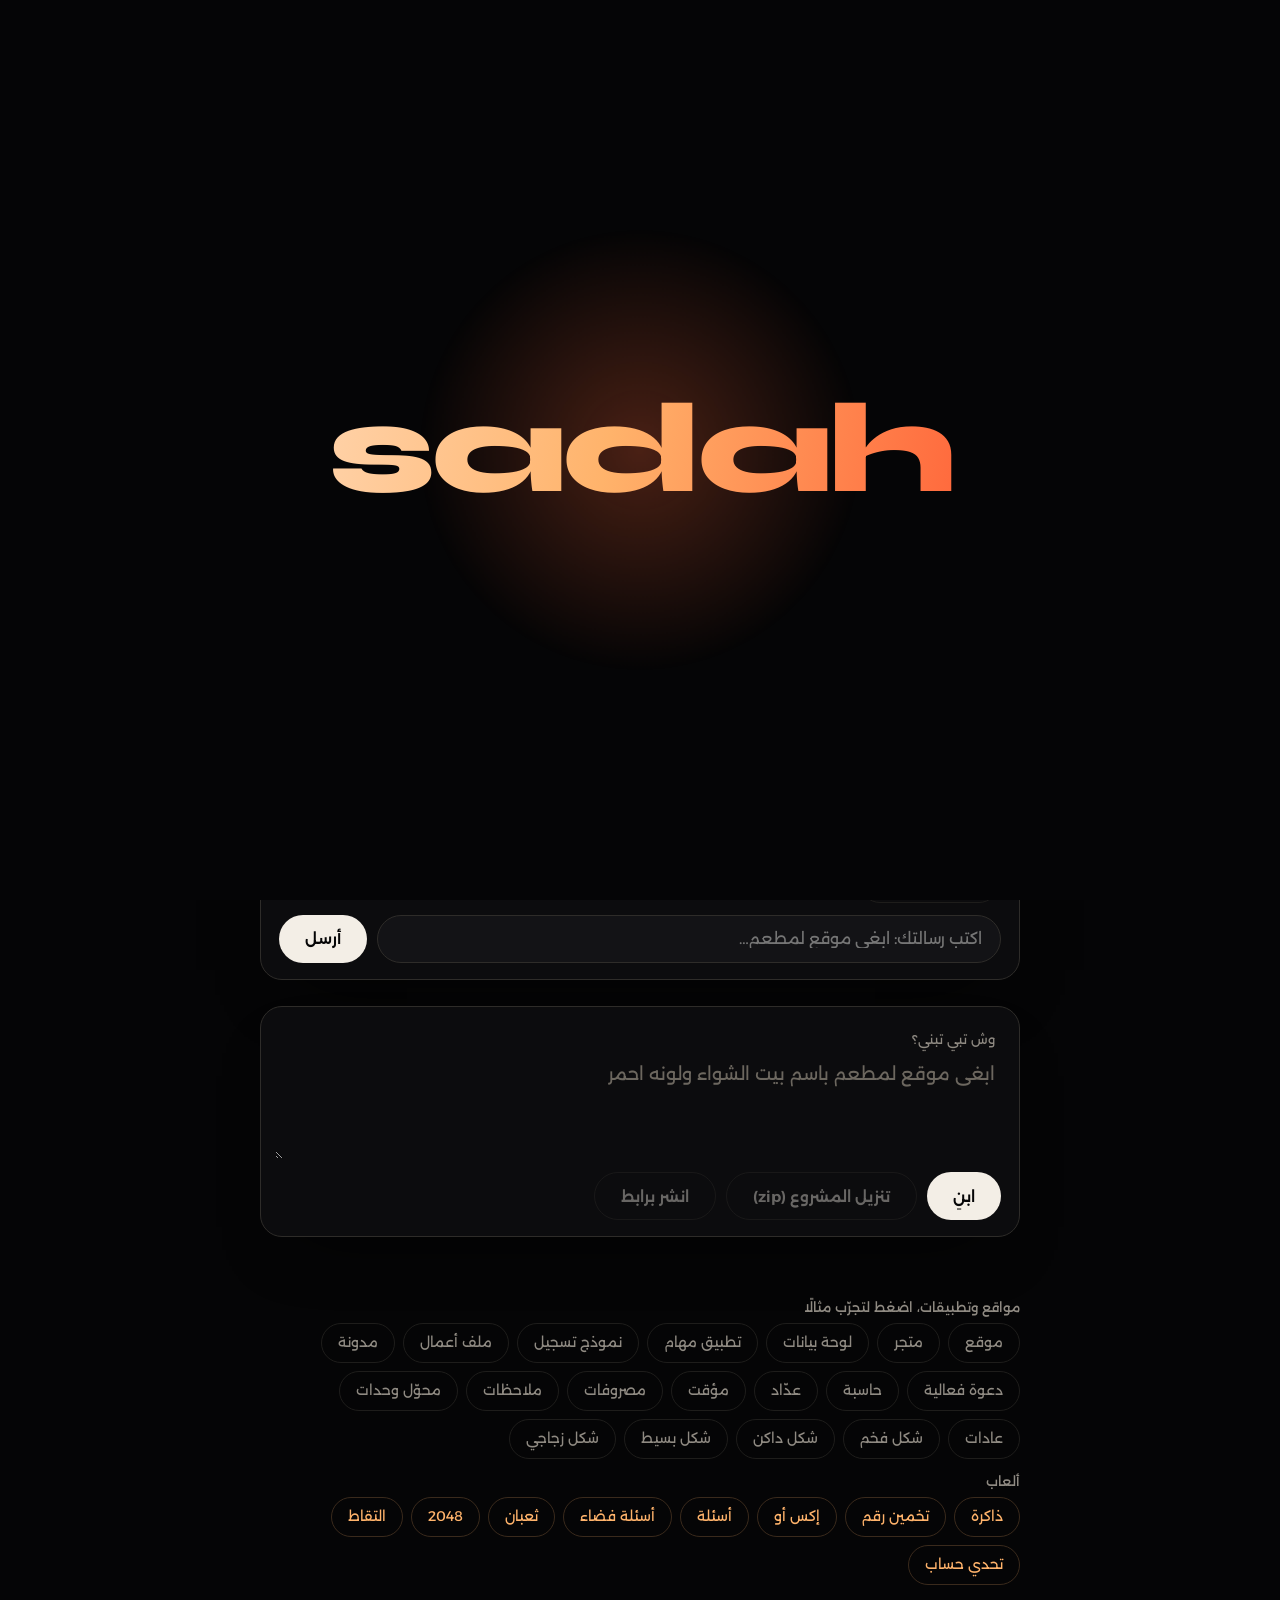
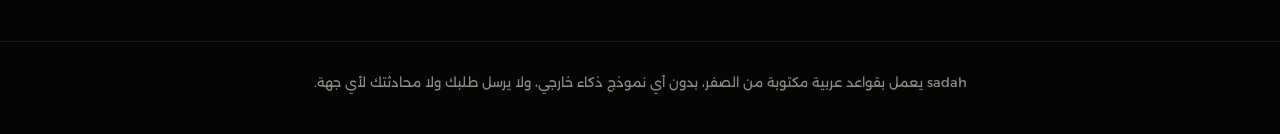
<file: ui/index.html>
<!doctype html>
<html lang="ar" dir="rtl">
<head>
  <meta charset="utf-8" />
  <meta name="viewport" content="width=device-width, initial-scale=1, viewport-fit=cover" />
  <meta name="google" content="notranslate" />
  <meta name="theme-color" content="#050506" />
  <title>sadah · ابنِ موقعك أو تطبيقك أو لعبتك بالعربي</title>
  <meta name="description" content="sadah يبني مواقع وتطبيقات وألعاب من جملة عربية: تكتب طلبك فتستلم مشروعًا جاهزًا." />
  <link rel="icon" href="/ui/logo.svg" type="image/svg+xml" />
  <link rel="preconnect" href="https://fonts.googleapis.com" />
  <link rel="preconnect" href="https://fonts.gstatic.com" crossorigin />
  <link href="https://fonts.googleapis.com/css2?family=Alexandria:wght@200;300;400;500;600;700&family=Syne:wght@800&display=swap" rel="stylesheet" />
  <link rel="stylesheet" href="/ui/style.css" />
  <link rel="stylesheet" href="/ui/hero.css" />
  <link rel="stylesheet" href="/ui/app.css" />
  <link rel="stylesheet" href="/ui/intro.css" />
</head>
<body>
  <div id="intro" class="intro-screen" aria-hidden="true"><p class="intro-word">sadah</p></div>
  <header class="topbar">
    <a class="brand" href="/" aria-label="sadah"><img src="/ui/logo.svg" alt="" /><b>sadah</b></a>
    <span class="tag">مواقع · تطبيقات · ألعاب، من جملة عربية</span>
  </header>
  <main class="wrap">
    <div class="hero" id="hero"><canvas id="stage" aria-hidden="true"></canvas></div>
    <p id="caption" class="caption" aria-live="off"></p>
    <div class="hero-copy">
      <h1 class="hero-title">من جملة عربية <em>إلى موقع أو تطبيق أو لعبة</em></h1>
      <p class="hero-sub">صِف اللي تبيه بكلامك، وsadah يبنيه ويعطيك المعاينة والملفات جاهزة.</p>
    </div>
    <section class="narrow" aria-label="تحدّث مع sadah">
      <div class="box chat">
        <div class="chathead"><b>تكلّم مع sadah</b></div>
        <div id="log" class="log" role="log" aria-live="polite"></div>
        <div id="sugg" class="chips"></div>
        <form id="chatform" class="chatrow">
          <input id="chatin" type="text" maxlength="800" autocomplete="off" aria-label="رسالتك" placeholder="اكتب رسالتك: ابغى موقع لمطعم…" />
          <button id="send" type="submit" class="btn">أرسل</button>
        </form>
      </div>
    </section>
    <section class="narrow" aria-label="ابنِ مشروعك">
      <div class="box">
        <label for="req">وش تبي تبني؟</label>
        <textarea id="req" rows="3" maxlength="1000"></textarea>
        <div class="actions">
          <button id="go" type="button" class="btn">ابنِ</button>
          <button id="zip" type="button" class="btn ghost" disabled>تنزيل المشروع (zip)</button>
          <button id="share" type="button" class="btn ghost" disabled>انشر برابط</button>
        </div>
      </div>
      <p id="msg" role="status"></p>
      <p id="sharebox" class="sharebox" hidden><a id="sharelink" target="_blank" rel="noopener"></a> <button id="copy" type="button" class="chip">انسخ الرابط</button></p>
      <div class="kinds">
        <h2>مواقع وتطبيقات، اضغط لتجرّب مثالًا</h2><div id="kinds" class="chips"></div>
        <h2>ألعاب</h2><div id="games" class="chips"></div>
      </div>
    </section>
    <section id="result" class="result" hidden>
      <div id="editbox">
        <input id="ins" type="text" maxlength="300" aria-label="تعديل" placeholder="عدّل المشروع: غيّر اللون إلى أخضر، أضف قسم الأسعار، غيّر اللعبة إلى ثعبان…" />
        <button id="edit" type="button" class="btn">عدّل</button>
      </div>
      <iframe id="view" title="معاينة المشروع" sandbox="allow-scripts"></iframe>
    </section>
  </main>
  <footer class="foot">sadah يعمل بقواعد عربية مكتوبة من الصفر، بدون أي نموذج ذكاء خارجي، ولا يرسل طلبك ولا محادثتك لأي جهة.</footer>
  <script src="/ui/intro.js"></script>
  <script src="/ui/hero.js"></script>
  <script src="/ui/app.js"></script>
</body>
</html>
</file>
<file: ui/style.css>
/* sadah: void black, ivory ink, one ember accent. Alexandria for Arabic, Syne for the wordmark. Soft radii, hairlines, no ornaments. */
:root {
  --wool: #050506; --surface: #0C0C0E; --sunk: #131316; --line: #1E1D1B; --rule: #2E2C29;
  --ink: #F3EEE6; --ink-2: #8F8A82; --accent: #FFB36B; --ember: #FF6A3D; --danger: #FF9A8A; --focus: #FFB36B;
  --btn: #F3EEE6; --on-btn: #050506; --shadow: 0 30px 70px -40px rgba(0,0,0,.95);
  --f-ui: "Alexandria", "Segoe UI", Tahoma, system-ui, sans-serif; --f-word: "Syne", "Alexandria", system-ui, sans-serif;
  color-scheme: dark;
}
* { box-sizing: border-box; margin: 0; padding: 0; }
html { background: var(--wool); color: var(--ink); scroll-behavior: smooth; }
body { font: 400 16px/1.85 var(--f-ui); -webkit-font-smoothing: antialiased; min-height: 100vh; }
button, textarea, input { font: inherit; color: inherit; }
button { background: none; border: 0; cursor: pointer; }
a { color: inherit; }
:focus-visible { outline: 2px solid var(--focus); outline-offset: 3px; }
svg { width: 20px; height: 20px; flex-shrink: 0; fill: none; stroke: currentColor; stroke-width: 1.8; stroke-linecap: round; stroke-linejoin: round; }
[hidden] { display: none !important; }

.topbar { display: flex; align-items: center; justify-content: space-between; gap: 12px; padding: 14px clamp(16px, 4vw, 40px); border-bottom: 1px solid var(--line); }
.brand { display: flex; align-items: center; gap: 12px; text-decoration: none; }
.brand img { width: 38px; height: 38px; }
.brand b { font: 800 28px/1 var(--f-word); letter-spacing: -.04em; direction: ltr; }
.tag { font-size: 13px; color: var(--ink-2); }

.btn { display: inline-flex; align-items: center; justify-content: center; gap: 10px; height: 48px; padding: 0 26px; font-weight: 600; font-size: 15px;
  color: var(--on-btn); background: var(--btn); border-radius: 99px; text-decoration: none; transition: transform .2s, box-shadow .3s, opacity .2s; }
.btn:not(:disabled):hover { transform: translateY(-2px); box-shadow: 0 12px 40px -12px rgba(255,106,61,.7); }
.btn.ghost { background: transparent; color: var(--ink); border: 1px solid var(--rule); }
.btn.ghost:not(:disabled):hover { border-color: var(--accent); box-shadow: none; }
.btn:disabled { opacity: .4; cursor: default; }
@media (prefers-reduced-motion: reduce) { *, *::before, *::after { animation: none !important; transition: none !important; } html { scroll-behavior: auto; } }
</file>
<file: ui/hero.css>
/* Hero: a particle stage that turns one Arabic sentence into a site, then into the sadah wordmark. */
.hero { position: relative; height: clamp(260px, 38vh, 400px); margin-inline: calc(clamp(16px, 4vw, 40px) * -1); overflow: hidden;
  -webkit-mask-image: linear-gradient(90deg, transparent, #000 5%, #000 95%, transparent), linear-gradient(transparent, #000 5%, #000 95%, transparent); -webkit-mask-composite: source-in;
  mask-image: linear-gradient(90deg, transparent, #000 5%, #000 95%, transparent), linear-gradient(transparent, #000 5%, #000 95%, transparent); mask-composite: intersect; }
.hero canvas { position: absolute; inset: 0; width: 100%; height: 100%; display: block; }
.caption { height: 24px; margin: 2px 0 14px; text-align: center; font-size: 15px; font-weight: 300; color: var(--ink-2); opacity: 0; }
.caption b { font-weight: 600; color: var(--accent); }
.caption.fade { animation: capin .9s ease forwards; }
@keyframes capin { from { opacity: 0; transform: translateY(6px); } to { opacity: 1; transform: none; } }
@media (prefers-reduced-motion: reduce) { .caption { opacity: 1; } .caption.fade { animation: none; } }
</file>
<file: ui/app.css>
/* The one page: hero, the request box, what can be built, the result. */
.wrap { max-width: 1040px; margin: 0 auto; padding: 0 clamp(16px, 4vw, 40px) 56px; }
.narrow { max-width: 760px; margin-inline: auto; }
.hero-copy { display: flex; flex-direction: column; align-items: center; gap: 14px; text-align: center; padding-bottom: clamp(24px, 4vh, 40px); }
.hero-title { font: 600 clamp(28px, 4.6vw, 50px)/1.3 var(--f-ui); letter-spacing: -.01em; text-wrap: balance; }
.hero-title em { font-style: normal; background: linear-gradient(100deg, #FFB36B, #FF6A3D); -webkit-background-clip: text; background-clip: text; color: transparent; }
.hero-sub { color: var(--ink-2); font-weight: 300; max-width: 34em; }

.box { background: var(--surface); border: 1px solid var(--rule); border-radius: 22px; padding: 14px; box-shadow: var(--shadow); transition: border-color .2s, box-shadow .2s; }
.box:focus-within { border-color: var(--accent); box-shadow: var(--shadow), 0 0 0 3px rgba(255,179,107,.16); }
.box label { display: block; padding: 6px 10px 0; font-size: 13px; color: var(--ink-2); }
.box textarea { width: 100%; resize: vertical; min-height: 84px; max-height: 280px; padding: 8px 10px; background: transparent; border: 0; outline: 0; font-size: 18px; line-height: 1.7; }
.box textarea::placeholder { color: #6c675f; }
.actions { display: flex; flex-wrap: wrap; gap: 10px; padding: 4px 4px 2px; }
.actions .grow { flex: 1; }
#msg { min-height: 1.6em; margin: 12px 4px 0; color: var(--ink-2); font-size: 14.5px; }
#msg.err { color: var(--danger); }

.kinds { margin-top: 26px; }
.kinds h2 { font: 500 13px var(--f-ui); color: var(--ink-2); margin: 14px 0 8px; }
.chips { display: flex; flex-wrap: wrap; gap: 8px; }
.chip { height: 40px; padding: 0 16px; border: 1px solid var(--line); border-radius: 99px; color: var(--ink-2); font-size: 14px; transition: .2s; }
.chip:hover { border-color: var(--accent); color: var(--ink); }
.chip.game { border-color: #3a2a1c; color: var(--accent); }

.result { margin-top: 36px; scroll-margin-top: 16px; }
#editbox { display: flex; flex-wrap: wrap; gap: 10px; margin-bottom: 14px; }
#ins { flex: 1; min-width: 200px; height: 48px; padding: 0 18px; background: var(--surface); border: 1px solid var(--rule); border-radius: 99px; outline: 0; transition: .2s; }
#ins:focus { border-color: var(--accent); box-shadow: 0 0 0 3px rgba(255,179,107,.16); }
#ins::placeholder { color: #6c675f; }
#view { display: block; width: 100%; height: min(78vh, 720px); border: 1px solid var(--rule); border-radius: 18px; background: #fff; box-shadow: var(--shadow); }

.foot { text-align: center; color: var(--ink-2); font-size: 13px; padding: 28px 16px 40px; border-top: 1px solid var(--line); }
@media (max-width: 640px) { .tag { display: none; } .actions .btn { flex: 1; } }
.sharebox { display: flex; flex-wrap: wrap; gap: 10px; align-items: center; margin: 4px 4px 0; }
#sharelink { direction: ltr; unicode-bidi: isolate; word-break: break-all; color: var(--accent); }

.chat { margin-bottom: 26px; }
.chathead { display: flex; justify-content: space-between; align-items: center; padding: 6px 10px 10px; }
.log { display: flex; flex-direction: column; gap: 10px; max-height: 340px; overflow-y: auto; padding: 4px 6px 10px; }
.msg { max-width: 88%; padding: 10px 16px; border-radius: 18px; line-height: 1.8; white-space: pre-wrap; font-size: 15.5px; }
.msg.bot { align-self: flex-start; background: var(--sunk); border: 1px solid var(--line); border-end-start-radius: 6px; }
.msg.me { align-self: flex-end; background: var(--btn); color: var(--on-btn); border-end-end-radius: 6px; }
.msg.wait { color: var(--ink-2); }
#sugg { padding: 4px 6px 10px; }
.chatrow { display: flex; gap: 10px; padding: 2px 4px; }
#chatin { flex: 1; min-width: 0; height: 48px; padding: 0 18px; background: var(--sunk); border: 1px solid var(--rule); border-radius: 99px; outline: 0; }
#chatin:focus { border-color: var(--accent); box-shadow: 0 0 0 3px rgba(255,179,107,.16); }
</file>
<file: ui/intro.css>
/* Opening: the sadah wordmark rises out of the dark with an ember glow (1.6 s, opacity/transform only). A tap skips it. */
.intro-screen { position: fixed; inset: 0; z-index: 100; display: grid; place-items: center; background: #050506; transition: opacity .4s ease; cursor: pointer; }
.intro-screen.out { opacity: 0; pointer-events: none; }
.intro-screen::before { content: ""; position: absolute; width: 420px; height: 420px; border-radius: 50%; opacity: 0; will-change: transform, opacity;
  background: radial-gradient(circle, rgba(255,106,61,.28), rgba(255,106,61,0) 65%); animation: glow 1.2s ease-out .1s forwards; }
.intro-word { position: relative; font: 800 clamp(64px, 16vw, 128px)/1 var(--f-word); letter-spacing: -.04em; direction: ltr; opacity: 0;
  background: linear-gradient(100deg, #FFD2A8, #FFB36B 45%, #FF6A3D); -webkit-background-clip: text; background-clip: text; color: transparent;
  transform: translate3d(0, 14px, 0); animation: name .8s cubic-bezier(.2,.8,.2,1) .15s forwards; }
@keyframes glow { to { opacity: 1; transform: scale(1.15); } }
@keyframes name { to { opacity: 1; transform: none; } }
@media (prefers-reduced-motion: reduce) { .intro-screen { display: none; } }
</file>
